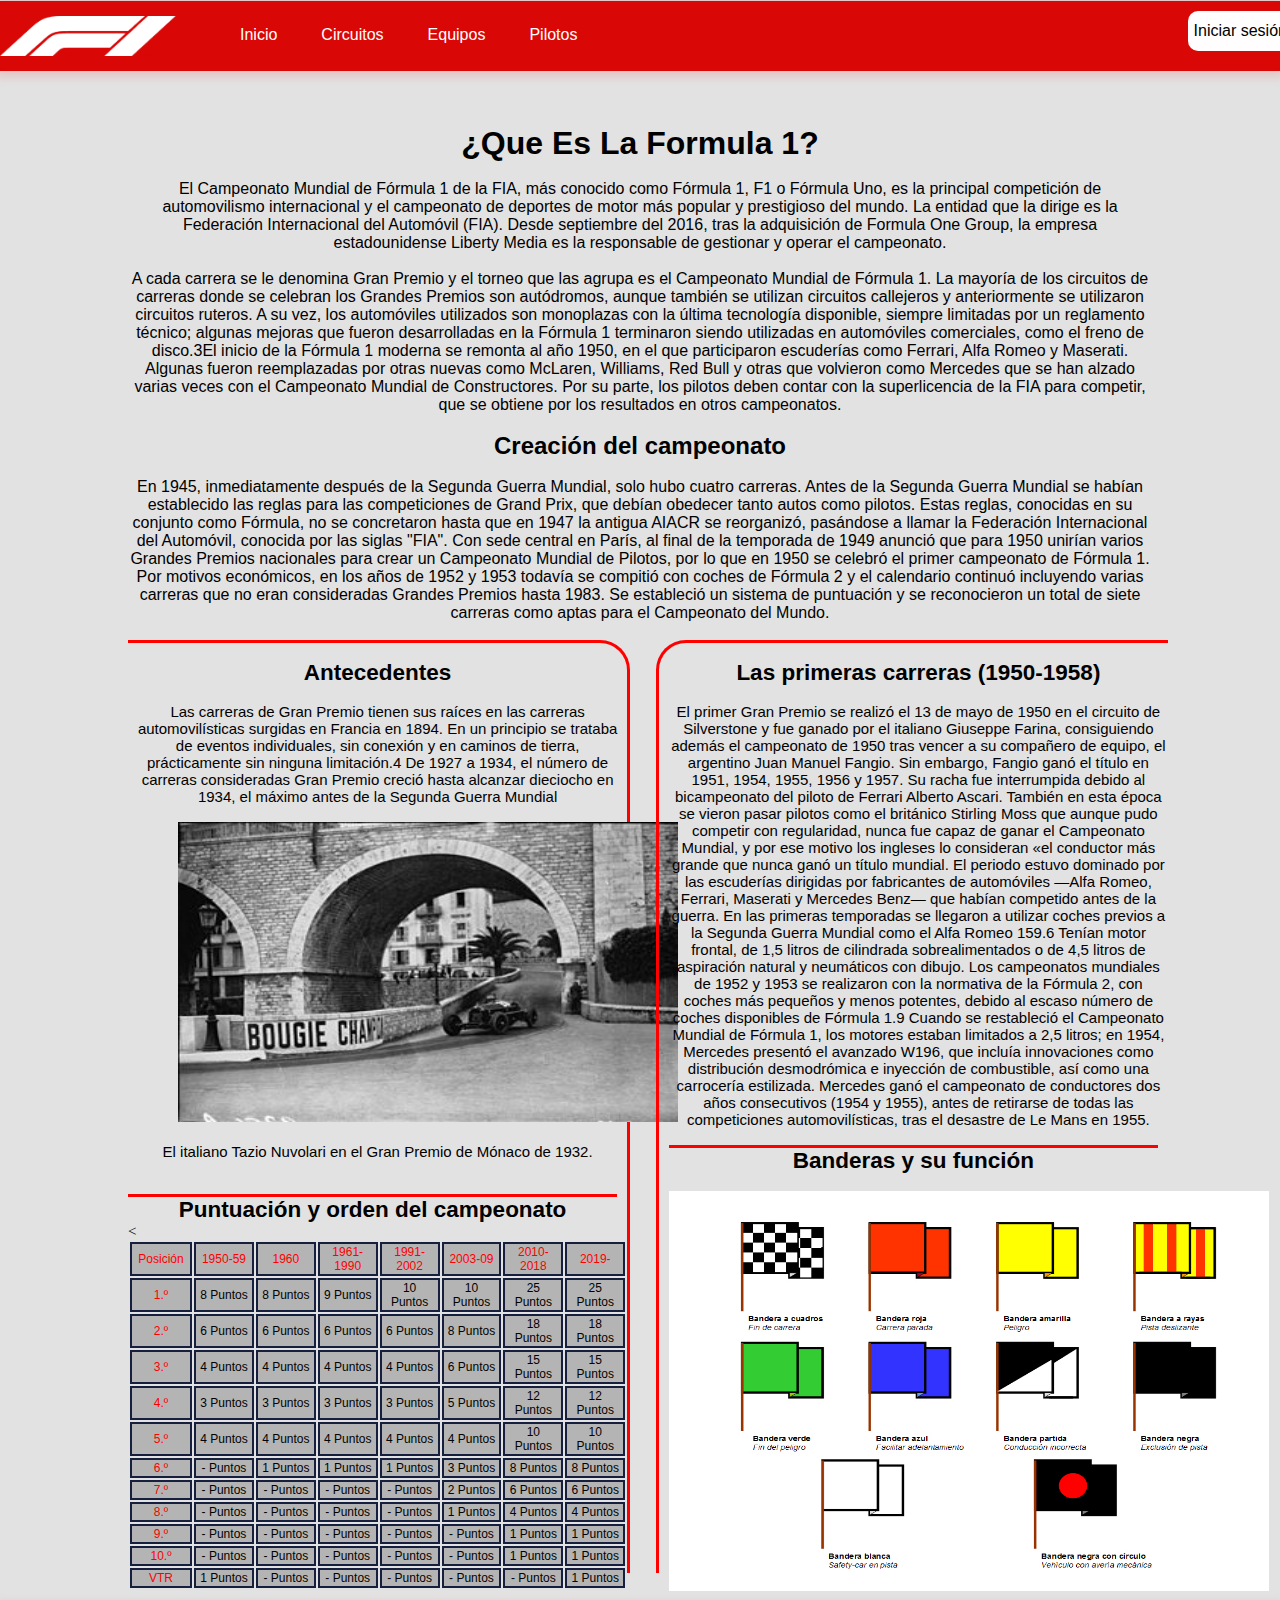
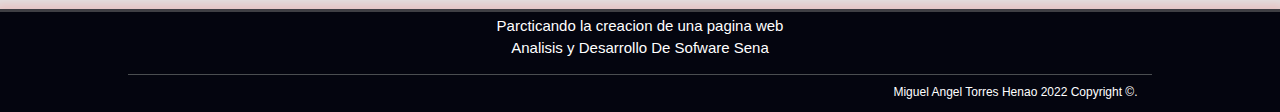
<file: index.html>
<!DOCTYPE html>
<html lang="en">
<head>
    <meta charset="UTF-8">
    <meta http-equiv="X-UA-Compatible" content="IE=edge">
    <meta name="viewport" content="width=device-width, initial-scale=1.0">
    <link rel="shortcut icon" href="https://cdn-icons-png.flaticon.com/512/2418/2418961.png">
    <link rel="stylesheet" href="style.css">
    <title>F1Tohe</title>
</head>
<body>
  <header>
        
    <nav class="menu1">
        <a href="/index.html"><image class="logo" src="/imagenes/F1_22_game_logo.svg.png"></a>
        <ul class="menul">
            <li><a href="/index.html">Inicio</a></li>
            <li><a href="#">Circuitos</a></li>
            <li><a href="#">Equipos</a>
              <ul class="submenu">
                <li><a class="equipor" href="#">Red Bul</a></li>
                <li><a class="equipof" href="#">Ferrari</a></li>
                <li><a class="equipom" href="#">Mercedes</a></li>
                <li><a class="equipomc" href="#">McLaren</a></li>
                <li><a class="equipoal" href="#">Alpine</a></li>
                <li><a class="equipoath" href="#">AlphaTauri</a></li>
                <li><a class="equipoar" href="#">Alpha Romeo</a></li>
                <li><a class="equipoat" href="#">Aston Martin</a></li>
                <li><a class="equipow" href="#">Williams</a></li>
                <li><a class="equipoh" href="#">Haas</a></li>
                </ul></li>
            <li><a href="/pilotos.html">Pilotos</a></li>
        </ul>
        <a class="aregistroo" href="/login.html"><button class="inicios" type="" title="Ingresar" name="Ingresar">Iniciar sesión</button></a>
        <a class="aregistro" href="/registro.html"><button class="retro" type="" title="Ingresar" name="Ingresar">  Registrarse</button></a>
    </nav>
</header>
    <br>
    <div class="fondotr">
    
    </div>
    <br>
    <br>
<!-- texto -->
    <div class="texto">
    <h1>¿Que Es La Formula 1?</h1>
   <br>
   <p>El Campeonato Mundial de Fórmula 1 de la FIA, más conocido como Fórmula 1, F1 o Fórmula Uno, es la principal competición de automovilismo internacional y el campeonato de deportes de motor más popular y prestigioso del mundo. La entidad que la dirige es la Federación Internacional del Automóvil (FIA). Desde septiembre del 2016, tras la adquisición de Formula One Group, la empresa estadounidense Liberty Media es la responsable de gestionar y operar el campeonato.</p>
   <br>
   <p>A cada carrera se le denomina Gran Premio y el torneo que las agrupa es el Campeonato Mundial de Fórmula 1. La mayoría de los circuitos de carreras donde se celebran los Grandes Premios son autódromos, aunque también se utilizan circuitos callejeros y anteriormente se utilizaron circuitos ruteros. A su vez, los automóviles utilizados son monoplazas con la última tecnología disponible, siempre limitadas por un reglamento técnico; algunas mejoras que fueron desarrolladas en la Fórmula 1 terminaron siendo utilizadas en automóviles comerciales, como el freno de disco.3​

    El inicio de la Fórmula 1 moderna se remonta al año 1950, en el que participaron escuderías como Ferrari, Alfa Romeo y Maserati. Algunas fueron reemplazadas por otras nuevas como McLaren, Williams, Red Bull y otras que volvieron como Mercedes que se han alzado varias veces con el Campeonato Mundial de Constructores. Por su parte, los pilotos deben contar con la superlicencia de la FIA para competir, que se obtiene por los resultados en otros campeonatos.</p>

<br>
<!-- titulo2 -->
<h2>
    Creación del campeonato
</h2>
<br>
<p>En 1945, inmediatamente después de la Segunda Guerra Mundial, solo hubo cuatro carreras. Antes de la Segunda Guerra Mundial se habían establecido las reglas para las competiciones de Grand Prix, que debían obedecer tanto autos como pilotos. Estas reglas, conocidas en su conjunto como Fórmula, no se concretaron hasta que en 1947 la antigua AIACR se reorganizó, pasándose a llamar la Federación Internacional del Automóvil, conocida por las siglas "FIA". Con sede central en París, al final de la temporada de 1949 anunció que para 1950 unirían varios Grandes Premios nacionales para crear un Campeonato Mundial de Pilotos, por lo que en 1950 se celebró el primer campeonato de Fórmula 1. Por motivos económicos, en los años de 1952 y 1953 todavía se compitió con coches de Fórmula 2 y el calendario continuó incluyendo varias carreras que no eran consideradas Grandes Premios hasta 1983. Se estableció un sistema de puntuación y se reconocieron un total de siete carreras como aptas para el Campeonato del Mundo.</p>
<br>
</div>

<div class="informacion">
    <div class="derecha">
      <br>
<h2>Antecedentes</h2>
<br>
<p class="derr">Las carreras de Gran Premio tienen sus raíces en las carreras automovilísticas surgidas en Francia en 1894. En un principio se trataba de eventos individuales, sin conexión y en caminos de tierra, prácticamente sin ninguna limitación.4​ De 1927 a 1934, el número de carreras consideradas Gran Premio creció hasta alcanzar dieciocho en 1934, el máximo antes de la Segunda Guerra Mundial</p>
<br>
<img class="imgv" src="/imagenes/vieja1.jpg" alt="">
<br>
<br>
<p class="derr">El italiano Tazio Nuvolari en el Gran Premio de Mónaco de 1932.</p>
<br>
<br>
<h2 class="bb">Puntuación y orden del campeonato</h2>
<table class="default">

    <tr>
      <td class="año" >Posición</td>
      <td class="año">1950-59</td>
      <td class="año">1960</td>
      <td class="año">1961-1990</td>
      <td class="año">1991-2002</td>
      <td class="año">2003-09</td>
      <td class="año">2010-2018</td>
      <td class="año">2019-</td>
    </tr>
  
    <tr>
        <td class="año">1.º</td>
        <td>8 Puntos</td>
        <td>8 Puntos</td>
        <td>9 Puntos</td>
        <td>10 Puntos</td>
        <td>10 Puntos</td>
        <td>25 Puntos</td>
        <td>25 Puntos</td>
      </tr>

      <tr>
  
        <td class="año">2.º</td>
        <td>6 Puntos</td>
        <td>6 Puntos</td>
        <td>6 Puntos</td>
        <td>6 Puntos</td>
        <td>8 Puntos</td>
        <td>18 Puntos</td>
        <td>18 Puntos</td>
      <tr>
  
        <td class="año">3.º</td>
        <td>4 Puntos</td>
        <td>4 Puntos</td>
        <td>4 Puntos</td>
        <td>4 Puntos</td>
        <td>6 Puntos</td>
        <td>15 Puntos</td>
        <td>15 Puntos</td>
      </tr>

      <tr>
  
        <td class="año">4.º</td>
        <td>3 Puntos</td>
        <td>3 Puntos</td>
        <td>3 Puntos</td>
        <td>3 Puntos</td>
        <td>5 Puntos</td>
        <td>12 Puntos</td>
        <td>12 Puntos</td>
      </tr>

      <tr>
  
        <td class="año">5.º</td>
        <td>4 Puntos</td>
        <td>4 Puntos</td>
        <td>4 Puntos</td>
        <td>4 Puntos</td>
        <td>4 Puntos</td>
        <td>10 Puntos</td>
        <td>10 Puntos</td>
      </tr>

      <tr>
  
        <td class="año">6.º</td>
        <td>- Puntos</td>
        <td>1 Puntos</td>
        <td>1 Puntos</td>
        <td>1 Puntos</td>
        <td>3 Puntos</td>
        <td>8 Puntos</td>
        <td>8 Puntos</td>
      </tr>

      <tr>
  
        <td class="año">7.º</td>
        <td>- Puntos</td>
        <td>- Puntos</td>
        <td>- Puntos</td>
        <td>- Puntos</td>
        <td>2 Puntos</td>
        <td>6 Puntos</td>
        <td>6 Puntos</td>

      <tr>
  
        <td class="año">8.º</td>
        <td>- Puntos</td>
        <td>- Puntos</td>
        <td>- Puntos</td>
        <td>- Puntos</td>
        <td>1 Puntos</td>
        <td>4 Puntos</td>
        <td>4 Puntos</td>
      </tr>

      <tr>
  
        <td class="año">9.º</td>
        <td>- Puntos</td>
        <td>- Puntos</td>
        <td>- Puntos</td>
        <td>- Puntos</td>
        <td>- Puntos</td>
        <td>1 Puntos</td>
        <td>1 Puntos</td>
      </tr>

      <tr>
  
        <td class="año">10.º</td>
        <<td>- Puntos</td>
        <td>- Puntos</td>
        <td>- Puntos</td>
        <td>- Puntos</td>
        <td>- Puntos</td>
        <td>1 Puntos</td>
        <td>1 Puntos</td>
      </tr>

      <tr>
  
        <td class="año">VTR</td>
        <td>1 Puntos</td>
        <td>- Puntos</td>
        <td>- Puntos</td>
        <td>- Puntos</td>
        <td>- Puntos</td>
        <td>- Puntos</td>
        <td>1 Puntos</td>
      </tr>
  
  </table>
    </div>
   
    <div class="izquierda">
      <br>
<h2>Las primeras carreras (1950-1958)</h2>
<br>
<p>El primer Gran Premio se realizó el 13 de mayo de 1950 en el circuito de Silverstone y fue ganado por el italiano Giuseppe Farina, consiguiendo además el campeonato de 1950 tras vencer a su compañero de equipo, el argentino Juan Manuel Fangio. Sin embargo, Fangio ganó el título en 1951, 1954, 1955, 1956 y 1957. Su racha fue interrumpida debido al bicampeonato del piloto de Ferrari Alberto Ascari. También en esta época se vieron pasar pilotos como el británico Stirling Moss que aunque pudo competir con regularidad, nunca fue capaz de ganar el Campeonato Mundial, y por ese motivo los ingleses lo consideran «el conductor más grande que nunca ganó un título mundial.

    El periodo estuvo dominado por las escuderías dirigidas por fabricantes de automóviles —Alfa Romeo, Ferrari, Maserati y Mercedes Benz— que habían competido antes de la guerra. En las primeras temporadas se llegaron a utilizar coches previos a la Segunda Guerra Mundial como el Alfa Romeo 159.6​ Tenían motor frontal, de 1,5 litros de cilindrada sobrealimentados o de 4,5 litros de aspiración natural y neumáticos con dibujo. Los campeonatos mundiales de 1952 y 1953 se realizaron con la normativa de la Fórmula 2, con coches más pequeños y menos potentes, debido al escaso número de coches disponibles de Fórmula 1.9​ Cuando se restableció el Campeonato Mundial de Fórmula 1, los motores estaban limitados a 2,5 litros; en 1954, Mercedes presentó el avanzado W196, que incluía innovaciones como distribución desmodrómica e inyección de combustible, así como una carrocería estilizada. Mercedes ganó el campeonato de conductores dos años consecutivos (1954 y 1955), antes de retirarse de todas las competiciones automovilísticas, tras el desastre de Le Mans en 1955.</p>
    <br>
    <h2 class="bb">Banderas y su función</h2>
    <br>
    <image class="banderas" src="/imagenes/banderasf1.jpg"></image>
    </div>
</div>


<br>
<br>
<footer>
    <div class="pie-pagina">
        <div class="displa">
   <p class="pie">Parcticando la creacion de una pagina web</p> 
   <p class="pie">Analisis y Desarrollo De Sofware Sena</p> 
   <br>
   <div class="pie-e">
   <p class="pie-c">Miguel Angel Torres Henao 2022 Copyright ©.</p> </div>
</div>
</div>
</footer>
</body>
</file>
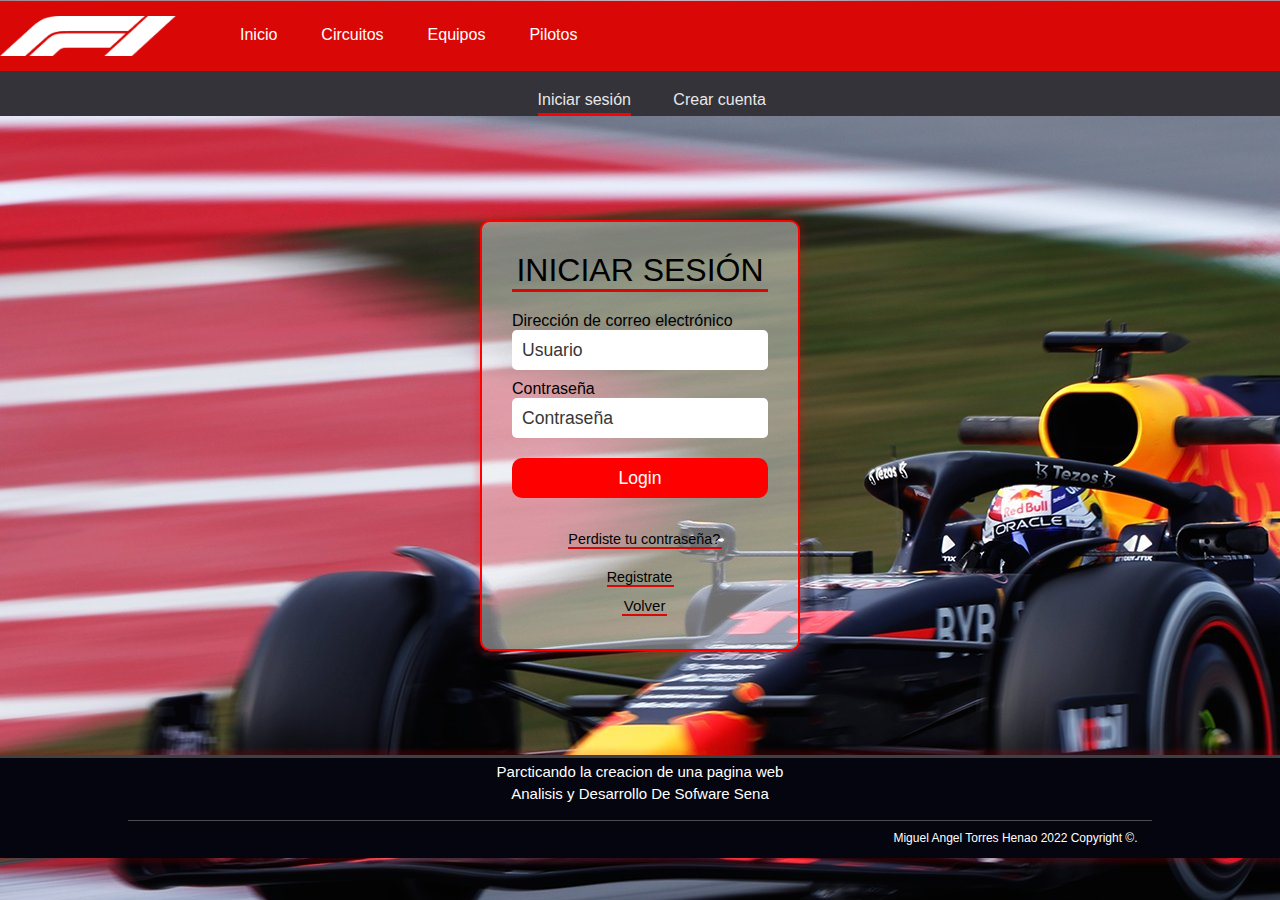
<file: login.html>
<!DOCTYPE html>
<html lang="en">
<head>
    <meta charset="UTF-8">
    <meta http-equiv="X-UA-Compatible" content="IE=edge">
    <meta name="viewport" content="width=device-width, initial-scale=1.0">
    <title>Document</title>
    <link rel="stylesheet" href="login.css">
</head>
<body>
    <header>
        
        <nav class="menu1">
            <a href="/index.html"><image class="logo" src="/imagenes/F1_22_game_logo.svg.png"></a>
            <ul class="menul">
                <li><a href="/index.html">Inicio</a></li>
                <li><a href="#">Circuitos</a></li>
                <li><a href="#">Equipos</a>
                    <ul class="submenu">
                        <li><a class="equipor" href="#">Red Bul</a></li>
                        <li><a class="equipof" href="#">Ferrari</a></li>
                        <li><a class="equipom" href="#">Mercedes</a></li>
                        <li><a class="equipomc" href="#">McLaren</a></li>
                        <li><a class="equipoal" href="#">Alpine</a></li>
                        <li><a class="equipoath" href="#">AlphaTauri</a></li>
                        <li><a class="equipoar" href="#">Alpha Romeo</a></li>
                        <li><a class="equipoat" href="#">Aston Martin</a></li>
                        <li><a class="equipow" href="#">Williams</a></li>
                        <li><a class="equipoh" href="#">Haas</a></li>
                        </ul></li>
                <li><a href="/pilotos.html">Pilotos</a></li>
            </ul>
        </nav>
    </header>
    <div class="ic">
<a class="ic-c" href="#">Iniciar sesión</a>
<a class="ic-d" href="/registro.html">Crear cuenta</a>
</div>
    <div id="contenedor">
        <div id="central">
            <div id="login">
                <div class="titulo">
                    INICIAR SESIÓN
                </div>
                <form id="loginform">
                    <p class="correo" >Dirección de correo electrónico</p>
                    <input type="text" name="usuario" placeholder="Usuario" required>
                    <p class="correo">Contraseña</p>
                    <input type="password" placeholder="Contraseña" name="password" required>
                    
                    <button type="" title="Ingresar" name="Ingresar">Login</button>
                </form>
                <br>
                <div class="pie-form">
                    <a class="perdiste" href="#">Perdiste tu contraseña?</a>
                    <br>
                    <a class="registrate  " href="/registro.html"> Registrate</a>
                    <div class="inferior">
                       
                        <a href="/index.html"> Volver</a>
                    </div>
                </div>
            </div>
           
        </div>
    </div>
    
    <footer>
        <div class="pie-pagina">
            <div class="displa">
       <p class="pie">Parcticando la creacion de una pagina web</p> 
       <p class="pie">Analisis y Desarrollo De Sofware Sena</p> 
       <br>
       <div class="pie-e">
       <p class="pie-c">Miguel Angel Torres Henao 2022 Copyright ©.</p> </div>
    </div>
    </div>
    </footer>
</body>
</html>
</file>
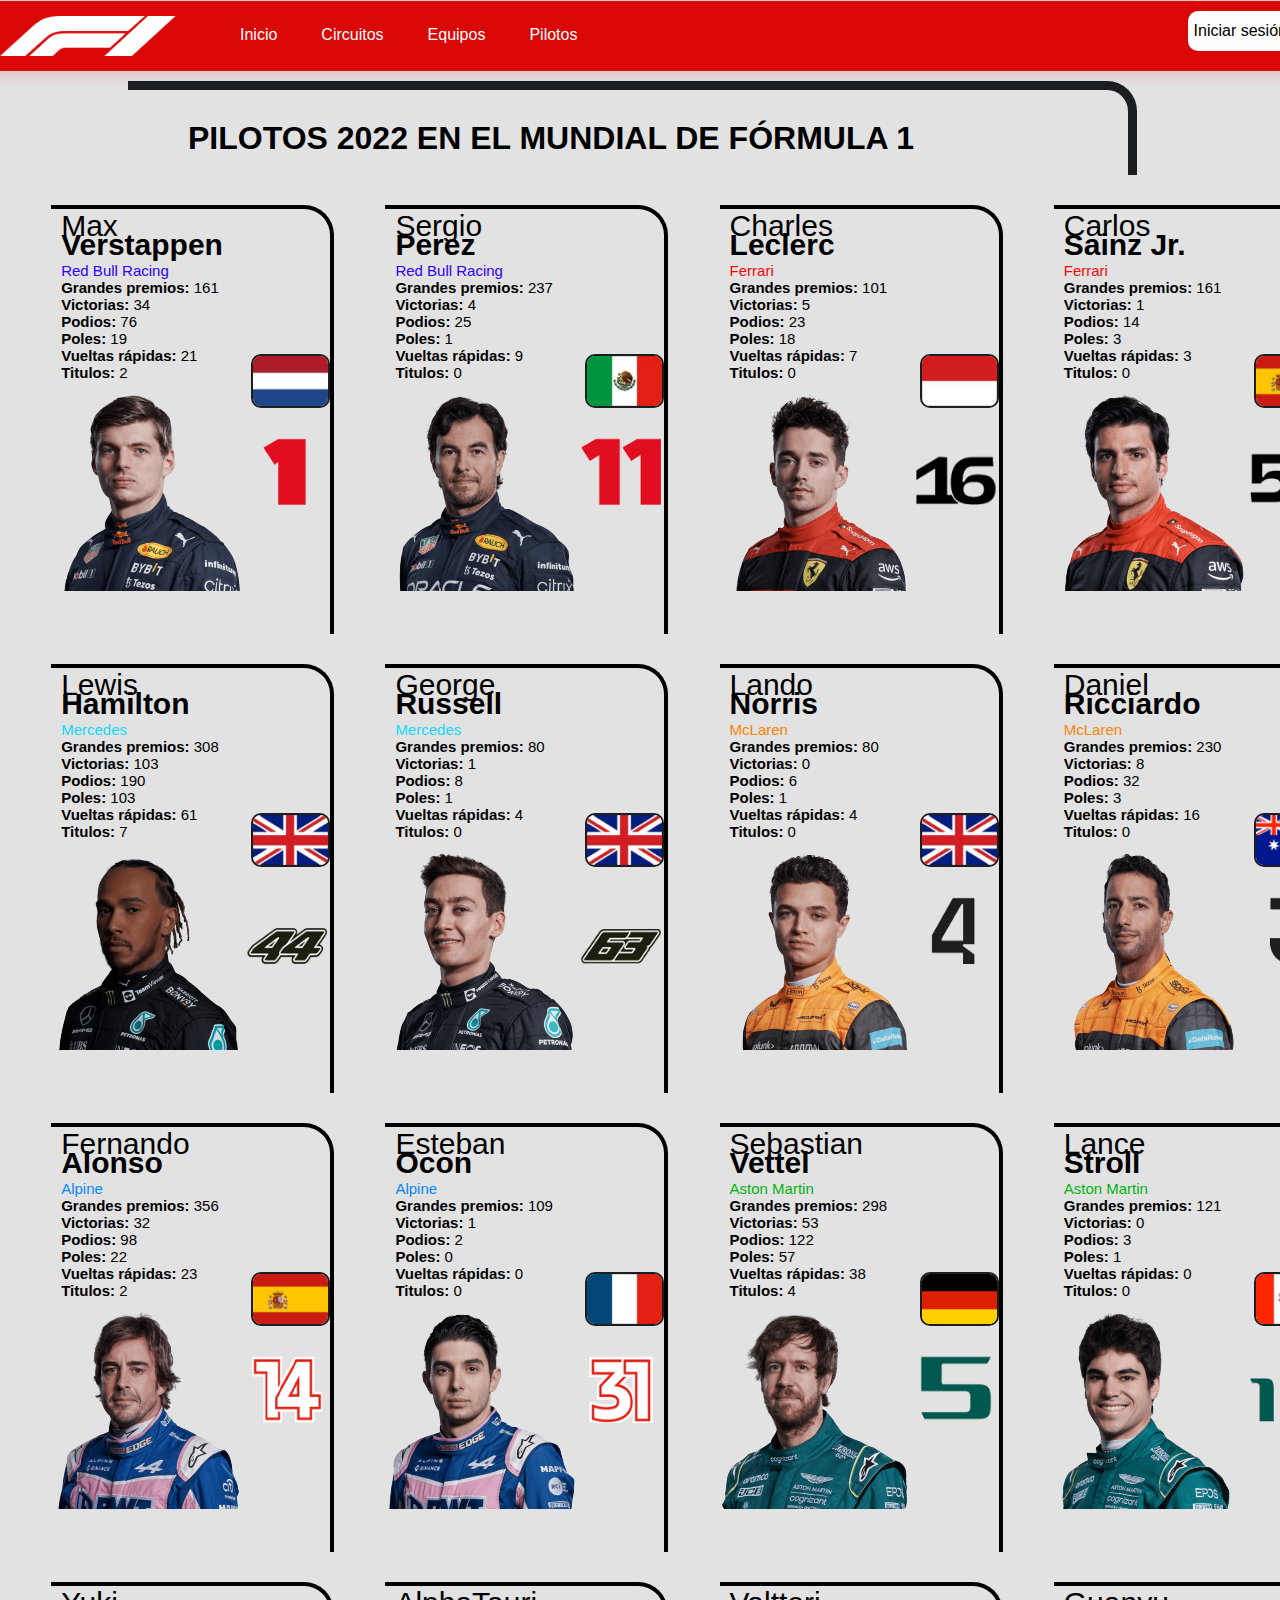
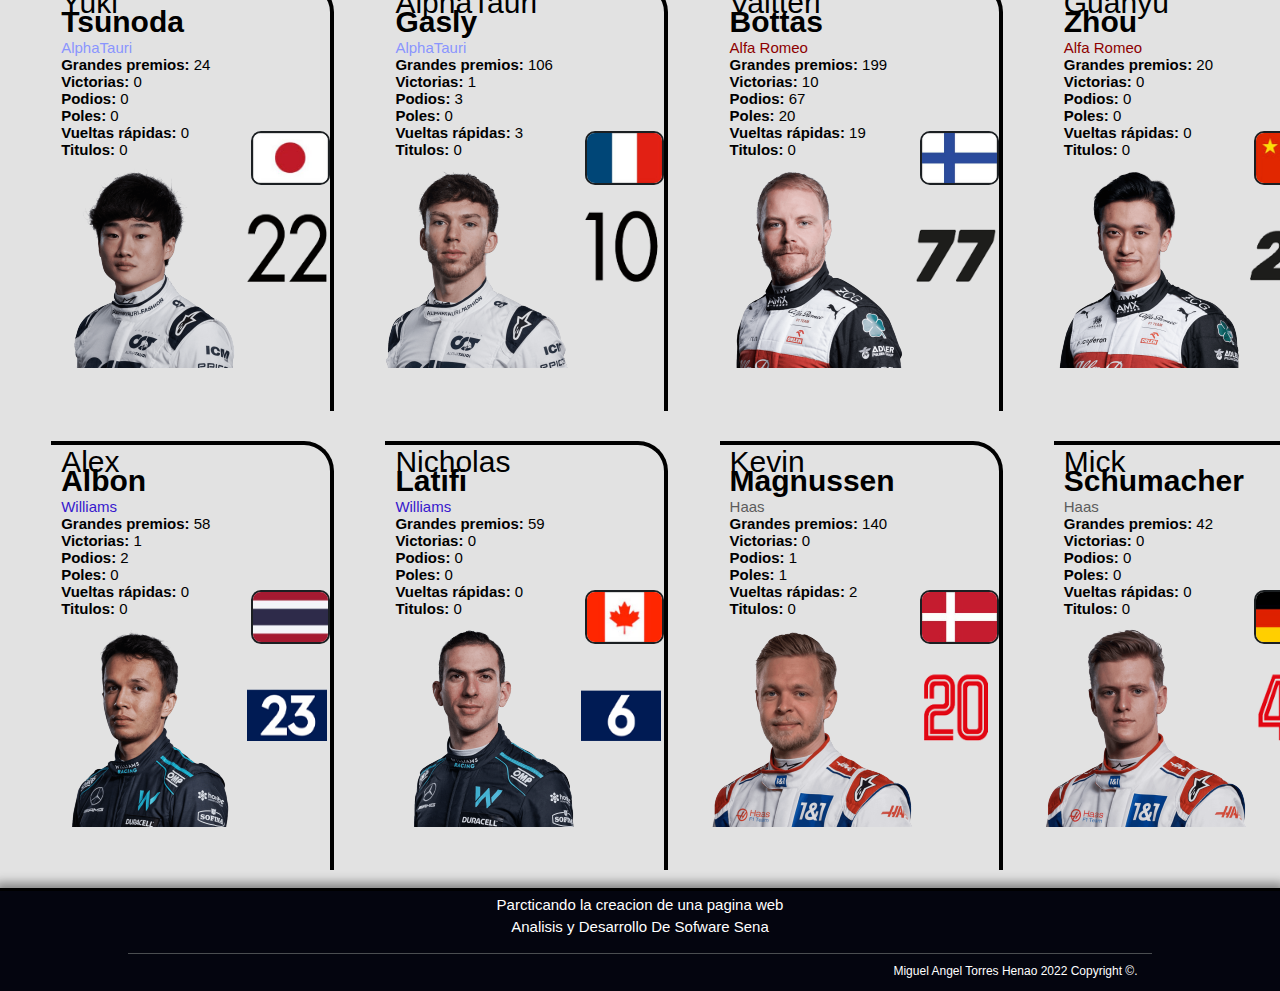
<file: pilotos.html>
<!DOCTYPE html>
<html lang="en">
<head>
    <meta charset="UTF-8">
    <meta http-equiv="X-UA-Compatible" content="IE=edge">
    <meta name="viewport" content="width=device-width, initial-scale=1.0">
    <link rel="shortcut icon" href="https://cdn-icons-png.flaticon.com/512/2418/2418961.png">
    <link rel="stylesheet" href="pilotos.css">
    <title>F1Tohe</title>
</head>
<body>
    <header>
        
        <nav class="menu1">
            <a href="/index.html"><image class="logo" src="/imagenes/F1_22_game_logo.svg.png"></a>
            <ul class="menul">
                <li><a href="/index.html">Inicio</a></li>
                <li><a href="#">Circuitos</a></li>
                <li><a href="#">Equipos</a>
                <ul class="submenu">
                    <li><a class="equipor" href="#">Red Bul</a></li>
                    <li><a class="equipof" href="#">Ferrari</a></li>
                    <li><a class="equipom" href="#">Mercedes</a></li>
                    <li><a class="equipomc" href="#">McLaren</a></li>
                    <li><a class="equipoal" href="#">Alpine</a></li>
                    <li><a class="equipoath" href="#">AlphaTauri</a></li>
                    <li><a class="equipoar" href="#">Alpha Romeo</a></li>
                    <li><a class="equipoat" href="#">Aston Martin</a></li>
                    <li><a class="equipow" href="#">Williams</a></li>
                    <li><a class="equipoh" href="#">Haas</a></li>
                    </ul></li>
                <li><a href="/pilotos.html">Pilotos</a></li>
            </ul>
            <a class="aregistroo" href="/login.html"><button class="inicios" type="" title="Ingresar" name="Ingresar">Iniciar sesión</button></a>
            <a class="aregistro" href="/registro.html"><button class="retro" type="" title="Ingresar" name="Ingresar">  Registrarse</button></a>
        </nav>
    </header>
<div class="titulo"><h1>PILOTOS 2022 EN EL MUNDIAL DE FÓRMULA 1</h1></div>
<div class="rf">
<!-- max -->
<div class="marco-r">
    <p class="nombre">Max</p> 
    <strong><p class="apellido">Verstappen</p></strong>
    <p class="eq-r">Red Bull Racing </p>
    <div class="info-bandera"> 
    <p class="info"><strong>Grandes premios:</strong> 161</p>
    <p class="info"><strong>Victorias:</strong> 34 </p>
    <p class="info"><strong>Podios:</strong> 76 </p>
    <p class="info"><strong>Poles:</strong> 19 </p>
    <p class="info"><strong>Vueltas rápidas:</strong> 21 </p>
    <p class="info"><strong>Titulos:</strong> 2 </p>
    <img class="bandera" src="/imagenes/banderas/holanda.jpg" alt=""></div> 
    <div class="nombre-nu">
    <img class="foto" src="/imagenes/fotos/max.png" alt="">
    <img class="numero" src="/imagenes/numero/1.png" alt=""></div>
</div>  

<!-- checo -->
<div class="marco-r">
    <p class="nombre">Sergio</p> 
    <strong><p class="apellido">Perez</p></strong>
    <p class="eq-r">Red Bull Racing </p>
    <div class="info-bandera"> 
    <p class="info"><strong>Grandes premios:</strong> 237</p>
    <p class="info"><strong>Victorias:</strong> 4 </p>
    <p class="info"><strong>Podios:</strong> 25 </p>
    <p class="info"><strong>Poles:</strong> 1 </p>
    <p class="info"><strong>Vueltas rápidas:</strong> 9 </p>
    <p class="info"><strong>Titulos:</strong> 0 </p>
    <img class="bandera" src="/imagenes/banderas/mexico.jpg" alt=""></div> 
    <div class="nombre-nu">
    <img class="foto" src="/imagenes/fotos/checo.png" alt="">
    <img class="numero" src="/imagenes/numero/11.png" alt=""></div>
</div>  

<!-- leclerc -->
<div class="marco-f">
    <p class="nombre">Charles</p> 
    <strong><p class="apellido">Leclerc</p></strong>
    <p class="eq-f">Ferrari </p>
    <div class="info-bandera"> 
    <p class="info"><strong>Grandes premios:</strong> 101</p>
    <p class="info"><strong>Victorias:</strong> 5 </p>
    <p class="info"><strong>Podios:</strong> 23 </p>
    <p class="info"><strong>Poles:</strong> 18 </p>
    <p class="info"><strong>Vueltas rápidas:</strong> 7 </p>
    <p class="info"><strong>Titulos:</strong> 0 </p>
    <img class="bandera" src="/imagenes/banderas/monaco.jpg" alt=""></div> 
    <div class="nombre-nu">
    <img class="foto" src="/imagenes/fotos/leclerc.png" alt="">
    <img class="numero" src="/imagenes/numero/16.png" alt=""></div>
</div>  

<!-- sainz -->
<div class="marco-f">
    <p class="nombre">Carlos</p> 
    <strong><p class="apellido">Sainz Jr.</p></strong>
    <p class="eq-f">Ferrari </p>
    <div class="info-bandera"> 
    <p class="info"><strong>Grandes premios:</strong> 161</p>
    <p class="info"><strong>Victorias:</strong> 1 </p>
    <p class="info"><strong>Podios:</strong> 14 </p>
    <p class="info"><strong>Poles:</strong> 3 </p>
    <p class="info"><strong>Vueltas rápidas:</strong> 3 </p>
    <p class="info"><strong>Titulos:</strong> 0 </p>
    <img class="bandera" src="/imagenes/banderas/españa.jpg" alt=""></div> 
    <div class="nombre-nu">
    <img class="foto" src="/imagenes/fotos/sainz.png" alt="">
    <img class="numero" src="/imagenes/numero/55.png" alt=""></div>
</div>  
    <!-- div todo rf-->
</div>

<!-- FILA PILOSTOS 2 -->

<div class="rf">
    <!-- hamilton -->
    <div class="marco-m">
        <p class="nombre">Lewis</p> 
        <strong><p class="apellido">Hamilton</p></strong>
        <p class="eq-m">Mercedes </p>
        <div class="info-bandera"> 
        <p class="info"><strong>Grandes premios:</strong> 308</p>
        <p class="info"><strong>Victorias:</strong> 103 </p>
        <p class="info"><strong>Podios:</strong> 190 </p>
        <p class="info"><strong>Poles:</strong> 103 </p>
        <p class="info"><strong>Vueltas rápidas:</strong> 61 </p>
        <p class="info"><strong>Titulos:</strong> 7 </p>
        <img class="bandera" src="/imagenes/banderas/ingla.jpg" alt=""></div> 
        <div class="nombre-nu">
        <img class="foto" src="/imagenes/fotos/hamilton.png" alt="">
        <img class="numero" src="/imagenes/numero/44.png" alt=""></div>
    </div>  
    
    <!-- russel -->
    <div class="marco-m">
        <p class="nombre">George</p> 
        <strong><p class="apellido">Russell</p></strong>
        <p class="eq-m">Mercedes </p>
        <div class="info-bandera"> 
        <p class="info"><strong>Grandes premios:</strong> 80</p>
        <p class="info"><strong>Victorias:</strong> 1 </p>
        <p class="info"><strong>Podios:</strong> 8 </p>
        <p class="info"><strong>Poles:</strong> 1 </p>
        <p class="info"><strong>Vueltas rápidas:</strong> 4 </p>
        <p class="info"><strong>Titulos:</strong> 0 </p>
        <img class="bandera" src="/imagenes/banderas/ingla.jpg" alt=""></div> 
        <div class="nombre-nu">
        <img class="foto" src="/imagenes/fotos/russel.png" alt="">
        <img class="numero" src="/imagenes/numero/63.png" alt=""></div>
    </div>  
    
    <!-- norris -->
    <div class="marco-mc">
        <p class="nombre">Lando</p> 
        <strong><p class="apellido">Norris</p></strong>
        <p class="eq-mc">McLaren </p>
        <div class="info-bandera"> 
        <p class="info"><strong>Grandes premios:</strong> 80</p>
        <p class="info"><strong>Victorias:</strong> 0 </p>
        <p class="info"><strong>Podios:</strong> 6 </p>
        <p class="info"><strong>Poles:</strong> 1 </p>
        <p class="info"><strong>Vueltas rápidas:</strong> 4 </p>
        <p class="info"><strong>Titulos:</strong> 0 </p>
        <img class="bandera" src="/imagenes/banderas/ingla.jpg" alt=""></div> 
        <div class="nombre-nu">
        <img class="foto" src="/imagenes/fotos/norris.png" alt="">
        <img class="numero" src="/imagenes/numero/4.png" alt=""></div>
    </div>  
    
    <!-- ricciardo -->
    <div class="marco-mc">
        <p class="nombre">Daniel</p> 
        <strong><p class="apellido">Ricciardo</p></strong>
        <p class="eq-mc">McLaren </p>
        <div class="info-bandera"> 
        <p class="info"><strong>Grandes premios:</strong> 230</p>
        <p class="info"><strong>Victorias:</strong> 8 </p>
        <p class="info"><strong>Podios:</strong> 32 </p>
        <p class="info"><strong>Poles:</strong> 3 </p>
        <p class="info"><strong>Vueltas rápidas:</strong> 16 </p>
        <p class="info"><strong>Titulos:</strong> 0 </p>
        <img class="bandera" src="/imagenes/banderas/australia.jpg" alt=""></div> 
        <div class="nombre-nu">
        <img class="foto" src="/imagenes/fotos/ricciardo.png" alt="">
        <img class="numero" src="/imagenes/numero/3.png" alt=""></div>
    </div>  
        <!-- div todo rf-->
    </div>
    
    

    <!-- FILA PILOTOS 3 -->

    <div class="rf">
        <!-- alonso -->
        <div class="marco-ap">
            <p class="nombre">Fernando</p> 
            <strong><p class="apellido">Alonso</p></strong>
            <p class="eq-ap">Alpine </p>
            <div class="info-bandera"> 
            <p class="info"><strong>Grandes premios:</strong> 356</p>
            <p class="info"><strong>Victorias:</strong> 32 </p>
            <p class="info"><strong>Podios:</strong> 98 </p>
            <p class="info"><strong>Poles:</strong> 22 </p>
            <p class="info"><strong>Vueltas rápidas:</strong> 23 </p>
            <p class="info"><strong>Titulos:</strong> 2 </p>
            <img class="bandera" src="/imagenes/banderas/españa.jpg" alt=""></div> 
            <div class="nombre-nu">
            <img class="foto" src="/imagenes/fotos/alonso.png" alt="">
            <img class="numero" src="/imagenes/numero/14.png" alt=""></div>
        </div>  
        
        <!-- ocon -->
        <div class="marco-ap">
            <p class="nombre">Esteban</p> 
            <strong><p class="apellido">Ocon</p></strong>
            <p class="eq-ap">Alpine </p>
            <div class="info-bandera"> 
            <p class="info"><strong>Grandes premios:</strong> 109</p>
            <p class="info"><strong>Victorias:</strong> 1 </p>
            <p class="info"><strong>Podios:</strong> 2 </p>
            <p class="info"><strong>Poles:</strong> 0 </p>
            <p class="info"><strong>Vueltas rápidas:</strong> 0 </p>
            <p class="info"><strong>Titulos:</strong> 0 </p>
            <img class="bandera" src="/imagenes/banderas/francia.jpg" alt=""></div> 
            <div class="nombre-nu">
            <img class="foto" src="/imagenes/fotos/ocon.png" alt="">
            <img class="numero" src="/imagenes/numero/31.png" alt=""></div>
        </div>  
        
        <!-- vettel -->
        <div class="marco-am">
            <p class="nombre">Sebastian</p> 
            <strong><p class="apellido">Vettel</p></strong>
            <p class="eq-am"> Aston Martin </p>
            <div class="info-bandera"> 
            <p class="info"><strong>Grandes premios:</strong> 298</p>
            <p class="info"><strong>Victorias:</strong> 53 </p>
            <p class="info"><strong>Podios:</strong> 122 </p>
            <p class="info"><strong>Poles:</strong> 57 </p>
            <p class="info"><strong>Vueltas rápidas:</strong> 38 </p>
            <p class="info"><strong>Titulos:</strong> 4 </p>
            <img class="bandera" src="/imagenes/banderas/alemania.jpg" alt=""></div> 
            <div class="nombre-nu">
            <img class="foto" src="/imagenes/fotos/vettel.png" alt="">
            <img class="numero" src="/imagenes/numero/5.png" alt=""></div>
        </div>  
        
        <!-- stroll -->
        <div class="marco-am">
            <p class="nombre">Lance</p> 
            <strong><p class="apellido">Stroll</p></strong>
            <p class="eq-am">Aston Martin </p>
            <div class="info-bandera"> 
            <p class="info"><strong>Grandes premios:</strong> 121</p>
            <p class="info"><strong>Victorias:</strong> 0 </p>
            <p class="info"><strong>Podios:</strong> 3 </p>
            <p class="info"><strong>Poles:</strong> 1 </p>
            <p class="info"><strong>Vueltas rápidas:</strong> 0 </p>
            <p class="info"><strong>Titulos:</strong> 0 </p>
            <img class="bandera" src="/imagenes/banderas/canada.jpg" alt=""></div> 
            <div class="nombre-nu">
            <img class="foto" src="/imagenes/fotos/stroll.png" alt="">
            <img class="numero" src="/imagenes/numero/18.png" alt=""></div>
        </div>  
            <!-- div todo rf-->
        </div>
        
        <!-- FILA PILOTOS 4 -->

        <div class="rf">
            <!-- yuki -->
            <div class="marco-aph">
                <p class="nombre">Yuki</p> 
                <strong><p class="apellido">Tsunoda</p></strong>
                <p class="eq-aph">	AlphaTauri </p>
                <div class="info-bandera"> 
                <p class="info"><strong>Grandes premios:</strong> 24</p>
                <p class="info"><strong>Victorias:</strong> 0 </p>
                <p class="info"><strong>Podios:</strong> 0 </p>
                <p class="info"><strong>Poles:</strong> 0</p>
                <p class="info"><strong>Vueltas rápidas:</strong> 0 </p>
                <p class="info"><strong>Titulos:</strong> 0 </p>
                <img class="bandera" src="/imagenes/banderas/japon.jpg" alt=""></div> 
                <div class="nombre-nu">
                <img class="foto" src="/imagenes/fotos/yuki.png" alt="">
                <img class="numero" src="/imagenes/numero/22.png" alt=""></div>
            </div>  
            
            <!-- gasly -->
            <div class="marco-aph">
                <p class="nombre">AlphaTauri</p> 
                <strong><p class="apellido">Gasly</p></strong>
                <p class="eq-aph">AlphaTauri </p>
                <div class="info-bandera"> 
                <p class="info"><strong>Grandes premios:</strong> 106</p>
                <p class="info"><strong>Victorias:</strong> 1 </p>
                <p class="info"><strong>Podios:</strong> 3 </p>
                <p class="info"><strong>Poles:</strong> 0 </p>
                <p class="info"><strong>Vueltas rápidas:</strong> 3 </p>
                <p class="info"><strong>Titulos:</strong> 0 </p>
                <img class="bandera" src="/imagenes/banderas/francia.jpg" alt=""></div> 
                <div class="nombre-nu">
                <img class="foto" src="/imagenes/fotos/gasly.png" alt="">
                <img class="numero" src="/imagenes/numero/10.png" alt=""></div>
            </div>  
            
            <!-- bottas -->
            <div class="marco-ar">
                <p class="nombre">Valtteri</p> 
                <strong><p class="apellido">Bottas</p></strong>
                <p class="eq-ar"> Alfa Romeo </p>
                <div class="info-bandera"> 
                <p class="info"><strong>Grandes premios:</strong> 199</p>
                <p class="info"><strong>Victorias:</strong> 10 </p>
                <p class="info"><strong>Podios:</strong> 67 </p>
                <p class="info"><strong>Poles:</strong> 20 </p>
                <p class="info"><strong>Vueltas rápidas:</strong> 19 </p>
                <p class="info"><strong>Titulos:</strong> 0 </p>
                <img class="bandera" src="/imagenes/banderas/vbotas.jpg" alt=""></div> 
                <div class="nombre-nu">
                <img class="foto" src="/imagenes/fotos/bottas.png" alt="">
                <img class="numero" src="/imagenes/numero/77.png" alt=""></div>
            </div>  
            
            <!-- zhou -->
            <div class="marco-ar">
                <p class="nombre">Guanyu</p> 
                <strong><p class="apellido">Zhou</p></strong>
                <p class="eq-ar"> Alfa Romeo </p>
                <div class="info-bandera"> 
                <p class="info"><strong>Grandes premios:</strong> 20</p>
                <p class="info"><strong>Victorias:</strong> 0 </p>
                <p class="info"><strong>Podios:</strong> 0 </p>
                <p class="info"><strong>Poles:</strong> 0 </p>
                <p class="info"><strong>Vueltas rápidas:</strong> 0 </p>
                <p class="info"><strong>Titulos:</strong> 0 </p>
                <img class="bandera" src="/imagenes/banderas/china.jpg" alt=""></div> 
                <div class="nombre-nu">
                <img class="foto" src="/imagenes/fotos/zhou.png" alt="">
                <img class="numero" src="/imagenes/numero/24.png" alt=""></div>
            </div>  
                <!-- div todo rf-->
            </div>
            
            <!-- FILA PILOTOS 5 -->

            <div class="rf">
                <!-- albon -->
                <div class="marco-w">
                    <p class="nombre">Alex</p> 
                    <strong><p class="apellido">Albon</p></strong>
                    <p class="eq-w">Williams </p>
                    <div class="info-bandera"> 
                    <p class="info"><strong>Grandes premios:</strong> 58</p>
                    <p class="info"><strong>Victorias:</strong> 1 </p>
                    <p class="info"><strong>Podios:</strong> 2 </p>
                    <p class="info"><strong>Poles:</strong> 0 </p>
                    <p class="info"><strong>Vueltas rápidas:</strong> 0 </p>
                    <p class="info"><strong>Titulos:</strong> 0 </p>
                    <img class="bandera" src="/imagenes/banderas/tailandia.jpg" alt=""></div> 
                    <div class="nombre-nu">
                    <img class="foto" src="/imagenes/fotos/albon.png" alt="">
                    <img class="numero" src="/imagenes/numero/23.png" alt=""></div>
                </div>  
                
                <!-- latifi -->
                <div class="marco-w">
                    <p class="nombre">Nicholas</p> 
                    <strong><p class="apellido">Latifi</p></strong>
                    <p class="eq-w">Williams </p>
                    <div class="info-bandera"> 
                    <p class="info"><strong>Grandes premios:</strong> 59</p>
                    <p class="info"><strong>Victorias:</strong> 0 </p>
                    <p class="info"><strong>Podios:</strong> 0 </p>
                    <p class="info"><strong>Poles:</strong> 0 </p>
                    <p class="info"><strong>Vueltas rápidas:</strong> 0 </p>
                    <p class="info"><strong>Titulos:</strong> 0 </p>
                    <img class="bandera" src="/imagenes/banderas/canada.jpg" alt=""></div> 
                    <div class="nombre-nu">
                    <img class="foto" src="/imagenes/fotos/latifi.png" alt="">
                    <img class="numero" src="/imagenes/numero/6.png" alt=""></div>
                </div>  
                
                <!-- magnu -->
                <div class="marco-h">
                    <p class="nombre">Kevin</p> 
                    <strong><p class="apellido">Magnussen</p></strong>
                    <p class="eq-h">Haas </p>
                    <div class="info-bandera"> 
                    <p class="info"><strong>Grandes premios:</strong> 140</p>
                    <p class="info"><strong>Victorias:</strong> 0 </p>
                    <p class="info"><strong>Podios:</strong> 1 </p>
                    <p class="info"><strong>Poles:</strong> 1 </p>
                    <p class="info"><strong>Vueltas rápidas:</strong> 2 </p>
                    <p class="info"><strong>Titulos:</strong> 0 </p>
                    <img class="bandera" src="/imagenes/banderas/vmagnussen.jpg" alt=""></div> 
                    <div class="nombre-nu">
                    <img class="foto" src="/imagenes/fotos/kevin.png" alt="">
                    <img class="numero" src="/imagenes/numero/20.png" alt=""></div>
                </div>  
                
                <!-- mick -->
                <div class="marco-h">
                    <p class="nombre">Mick</p> 
                    <strong><p class="apellido">Schumacher</p></strong>
                    <p class="eq-h">Haas </p>
                    <div class="info-bandera"> 
                    <p class="info"><strong>Grandes premios:</strong> 42</p>
                    <p class="info"><strong>Victorias:</strong> 0 </p>
                    <p class="info"><strong>Podios:</strong> 0 </p>
                    <p class="info"><strong>Poles:</strong> 0 </p>
                    <p class="info"><strong>Vueltas rápidas:</strong> 0 </p>
                    <p class="info"><strong>Titulos:</strong> 0 </p>
                    <img class="bandera" src="/imagenes/banderas/alemania.jpg" alt=""></div> 
                    <div class="nombre-nu">
                    <img class="foto" src="/imagenes/fotos/mick.png" alt="">
                    <img class="numero" src="/imagenes/numero/47.png" alt=""></div>
                </div>  
                    <!-- div todo rf-->
                </div>
                
                <br>
                <footer>
                    <div class="pie-pagina">
                        <div class="displa">
                   <p class="pie">Parcticando la creacion de una pagina web</p> 
                   <p class="pie">Analisis y Desarrollo De Sofware Sena</p> 
                   <br>
                   <div class="pie-e">
                   <p class="pie-c">Miguel Angel Torres Henao 2022 Copyright ©.</p> </div>
                </div>
                </div>
                </footer>
            
</body>
</html>
</file>
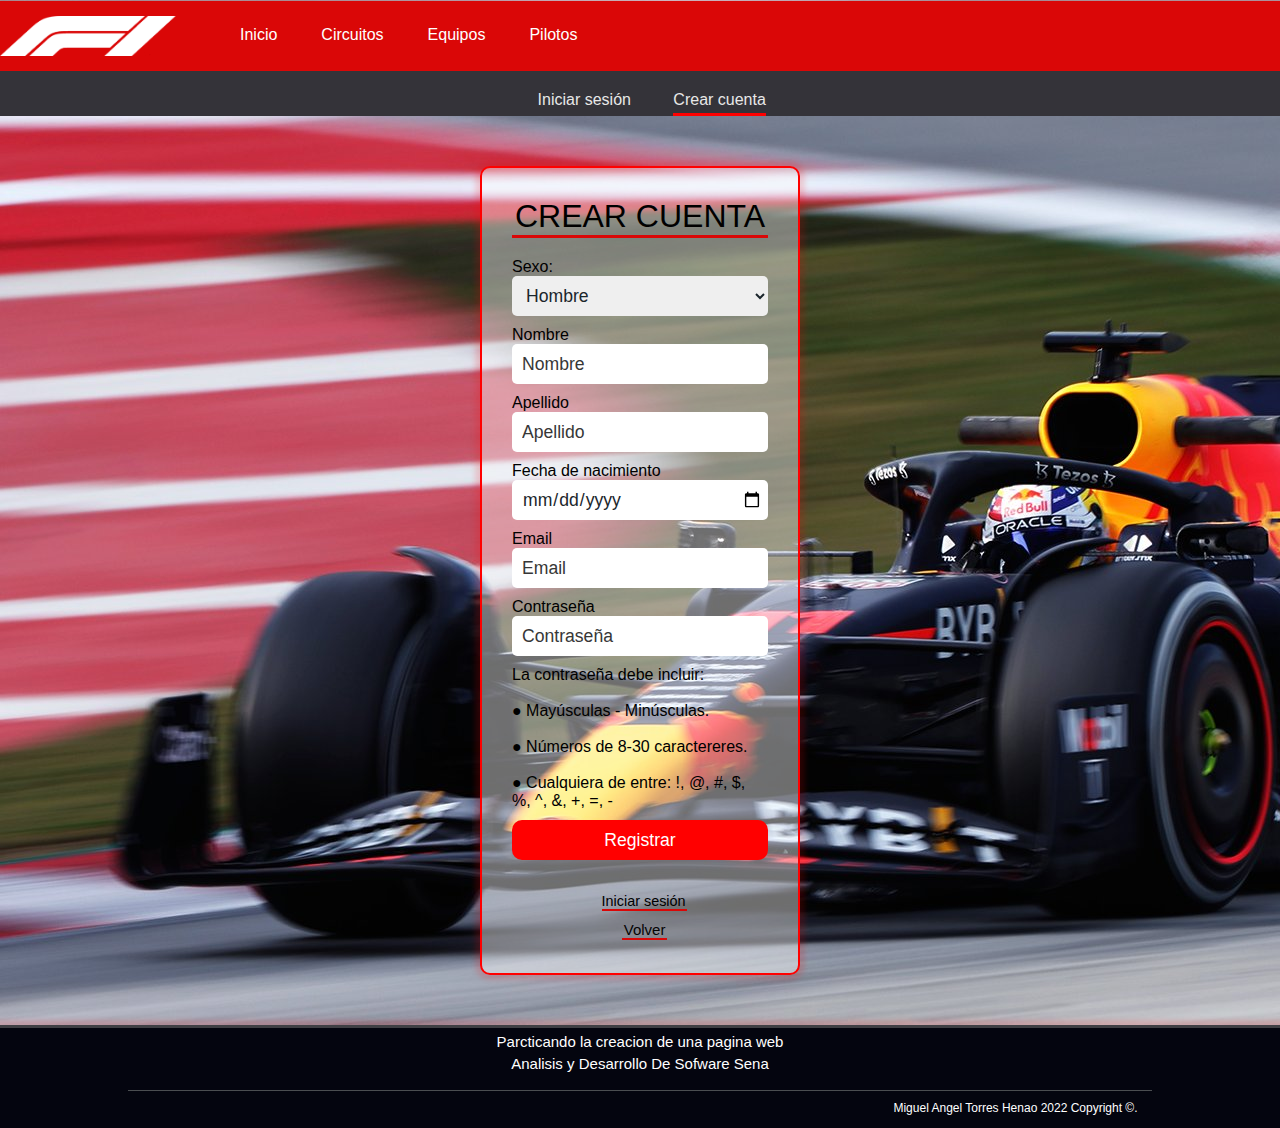
<file: registro.html>
<!DOCTYPE html>
<html lang="en">
<head>
    <meta charset="UTF-8">
    <meta http-equiv="X-UA-Compatible" content="IE=edge">
    <meta name="viewport" content="width=device-width, initial-scale=1.0">
    <link rel="stylesheet" href="registro.css">
    <title>Document</title>
</head>
<body>
    <header>
        
        <nav class="menu1">
            <a href="/index.html"><image class="logo" src="/imagenes/F1_22_game_logo.svg.png"></a>
            <ul class="menul">
                <li><a href="/index.html">Inicio</a></li>
                <li><a href="#">Circuitos</a></li>
                <li><a href="#">Equipos</a>
                    <ul class="submenu">
                        <li><a class="equipor" href="#">Red Bul</a></li>
                        <li><a class="equipof" href="#">Ferrari</a></li>
                        <li><a class="equipom" href="#">Mercedes</a></li>
                        <li><a class="equipomc" href="#">McLaren</a></li>
                        <li><a class="equipoal" href="#">Alpine</a></li>
                        <li><a class="equipoath" href="#">AlphaTauri</a></li>
                        <li><a class="equipoar" href="#">Alpha Romeo</a></li>
                        <li><a class="equipoat" href="#">Aston Martin</a></li>
                        <li><a class="equipow" href="#">Williams</a></li>
                        <li><a class="equipoh" href="#">Haas</a></li>
                        </ul></li>
                <li><a href="/pilotos.html">Pilotos</a></li>
            </ul>
        </nav>
    </header>
    <div class="ic">
<a class="ic-c" href="/login.html">Iniciar sesión</a>
<a class="ic-d" href="#">Crear cuenta</a>
</div>
    <div id="contenedor">
        <div id="central">
            <div id="login">
                <div class="titulo">
                    CREAR CUENTA
                </div>
                <form id="loginform">
                    <p>Sexo:</p> 
                        <select name="Sexo" id="Sexo">
                        <option>Hombre</option>
                        <option>Mujer</option>
                        <option>No definido</option>
                    </select>
                    
                    <p class="nombre" >Nombre</p>
                    <input type="text" name="Nombre" placeholder="Nombre" required>
                    <p class="nombre" >Apellido</p>
                    <input type="text" name="Apellido" placeholder="Apellido" required>
                    <p>Fecha de nacimiento</p>
                    <input type="date" name="date_control" />
                    <p class="correo" >Email</p>
                    <input type="text" name="Email" placeholder="Email" required>
                    <p class="correo">Contraseña</p>
                    <input type="password" placeholder="Contraseña" name="password" required>

                    <p>La contraseña debe incluir:</p>
                    <br>
                       <p>   ● Mayúsculas - Minúsculas. </p>
                       <br>
                       <p>● Números de 8-30 caractereres.</p>
                       <br>
                       <p>● Cualquiera de entre: !, @, #, $, %, ^, &, +, =, -</p>
                    
                    <button type="" title="Ingresar" name="Ingresar">Registrar</button>
                </form>
                <br>
                <div class="pie-form">
                    <a class="registrate  " href="/login.html"> Iniciar sesión</a>
                    <div class="inferior">
                       
                        <a href="/index.html"> Volver</a>
                    </div>
                </div>
            </div>
           
        </div>
    </div>
    
    <footer>
        <div class="pie-pagina">
            <div class="displa">
       <p class="pie">Parcticando la creacion de una pagina web</p> 
       <p class="pie">Analisis y Desarrollo De Sofware Sena</p> 
       <br>
       <div class="pie-e">
       <p class="pie-c">Miguel Angel Torres Henao 2022 Copyright ©.</p> </div>
    </div>
    </div>
    </footer>
</body>
</html>
</file>
<file: style.css>
*{
    margin: 0;
}

body{
    background-color: #e2e2e2;
}

/* BARRA NAVEGACION INICIO */

.logo{
    margin-top: 15px;
    height: 40px;
    width: 180px;
    }
    
    .menu1{
        -webkit-box-shadow: 0px 0px 10px 5px rgba(255, 0, 0, 0.15);
        -moz-box-shadow: 0px 0px 10px 5px rgba(255, 0, 0, 0.15);
        box-shadow: 0px 0px 10px 5px rgba(255, 0, 0, 0.15);
        margin-top: 1px;
        display: flex;
        width: 100%;
        background-color: #DA0707;
        height: 70px;
    }
    
    .menu1 ul{
        list-style: none;
       
    }
    
    .menul > li{
    margin-top: 10px;
    position: relative;
    display: inline-block;
    }
    
    .menul > li > a{
    height: 30px;
    color: #ffffff;
    display: block;
    padding: 15px 20px;
    font-family:'Trebuchet MS', 'Lucida Sans Unicode', 'Lucida Grande', 'Lucida Sans', Arial, sans-serif;
    text-decoration: none;
    }
    
    
    
    /*submenu*/
    
    .submenu{
        font-family:'Trebuchet MS', 'Lucida Sans Unicode', 'Lucida Grande', 'Lucida Sans', Arial, sans-serif;
        position: absolute;
        background: #1B1F22;
        width: 120%;
        display: none;
    }
    
    
    .submenu  li  a{
    display: block;
    padding: 15px;
    color: #e8e8e8;
    font-family:Arial, Helvetica, sans-serif;
    text-decoration: none;
    }
    
    .submenu  li:hover{
    color: #e8e8e8;
    transition: all .3s;
    }
    
    
    .menul  li:hover .submenu{
    display: block;
    }

/* videos */
.fondotr{
    background-image: url(./imagenes/fondoo3.jpg);
   
    
  
}
.imgt{
    object-position: center;
    margin-top: 1%;
    margin-bottom: 1%;
    width: 100%;
    height: 400px;
    }
    
    .slider {
        width: 60%;
        margin: auto;
        overflow: hidden;
    }
    
    .slider .ultra {
        display: flex;
        padding: 0;
        width: 400%;
        
        animation: cambio 10s infinite linear;
        animation-direction: alternate;
    }
    
    .slider .litra {
        width: 50%;
        list-style: none;
    }
    
    .slider imgt {
        width: 100%;
    }
    
    @keyframes cambio {
        0% {margin-left: 0;}
        20% {margin-left: 0;}
        
        25% {margin-left: -100%;}
        45% {margin-left: -100%;}
        
        50% {margin-left: -200%;}
        70% {margin-left: -200%;}
        
        75% {margin-left: -300%;}
        100% {margin-left: -300%;}
    }
    
    /* texto */
    .texto{
            width: 80%;
            margin-left: 10%;  
    }
/* h1 */

@font-face{
    font-family: 'mifuente';
    src: url(../fuentes/Djavaloca-Italic\ -\ DEMO.ttf);
  }
h1{
    font-family:'Trebuchet MS', 'Lucida Sans Unicode', 'Lucida Grande', 'Lucida Sans', Arial, sans-serif;
    text-align: center;
}

p{
    font-family:Arial, Helvetica, sans-serif;
    text-align: center;
}

/* pie de pagina */
.pie-e{
border-top-style: solid;
border-color: rgb(75, 78, 81);
border-width: 1px;
width: 80%;
margin-left: 10%;

}

.pie-c{
    color: #ffffff;
    width: 280px;
    text-decoration: none;
    font-size: 12px;
    margin-top: 10px;
    margin-left: 73%;
}
 .pie{
    font-size: 15px;
    margin-top: 5px;
    color: #ffffff;
    font-family:Arial, Helvetica, sans-serif;
 }
.pie-pagina{ 
    -webkit-box-shadow: 0px 0px 10px 5px rgba(255, 0, 0, 0.15);
    -moz-box-shadow: 0px 0px 10px 5px rgba(255, 0, 0, 0.15);
    box-shadow: 0px 0px 10px 5px rgba(255, 0, 0, 0.15);
    text-align: center;
    background-color: #04050f;
    height: 100px;
    border-top: solid;
    border-color: #81818179;
}

h2{
    text-align: center;
    font-family:Arial, Helvetica, sans-serif;
}

.informacion{
display:flex
}

.derecha{
font-size: 15px;
margin-left: 10%;
width: 39%;
height: 930px;
background-color: #da070700;
border-top-style: solid;
border-right: solid;
border-color: #ff0000;
border-top-right-radius: 30px;
}

.izquierda{
    padding-left: 10px;
    font-size: 15px;
    margin-left: 2%;
    width: 39%;
    height: 930px;
    background-color: rgba(0, 255, 255, 0);
    border-top-style: solid;
border-left: solid;
border-color: #ff0000;
border-top-left-radius: 30px;
}

.imgv{
    margin-left: 50px;
    width: 500px;
    height: 300px;
}

td{
    text-align: center;
    font-family:Arial, Helvetica, sans-serif;
    font-size: 12px;
    color: rgb(2, 2, 2);
    border-style: solid;
    border-color: #0c1437ee;
    width: 60px;
    border-width: 2px;
    background-color: #81818179;
}

.año{
    color: #ff0000;
}

.inicios {
    margin-left: 560%;
    font-family:Arial, Helvetica, sans-serif;
    font-size: 100%;
    color:#000000;
    width: 100%;
    height: 40px;
    border: none;
    border-radius: 10px;
    -moz-border-radius: 10px;
    -webkit-border-radius: 10px;
    background-color: #fffdfd;
    margin-top: 10px;
}

.inicios:hover{
    cursor: pointer;
    background-color: #ffffff;
    color:#ff0000;
}


.retro{
    margin-left:600%;
    font-family:Arial, Helvetica, sans-serif;
    font-size: 110%;
    color:#000000;
    width: 100%;
    height: 40px;
    border: none;
    border-radius: 10px;
    -moz-border-radius: 10px;
    -webkit-border-radius: 10px;
    background-color: #fffcfc;
    margin-top: 10px;
}
.retro:hover{
    cursor: pointer;
    background-color: #ffffff;
    color:#ff0000;
}


           /* color barra */
    .equipor:hover{
        color:#2f00ff; 
        transition: all .3s;
        border-bottom: solid;
                border-color: #2f00ff;
    }

    .equipof:hover{
        color:#ff0000;
        transition: all .3s;
border-bottom: solid;
        border-color: #ff0000;
}
    
.equipom:hover{
    color:#14d8ff;
    transition: all .3s;
border-bottom: solid;
    border-color: #14d8ff;
}

.equipomc:hover{
    color:#f98407;
    transition: all .3s;
border-bottom: solid;
    border-color: #f98407;
}

.equipoal:hover{
    color:#0788f9;
    transition: all .3s;
border-bottom: solid;
    border-color: #0788f9;
}

.equipoath:hover{
    color:#8a95fe;
    transition: all .3s;
border-bottom: solid;
    border-color: #8a95fe;
}

.equipoar:hover{
    color:#8d0000;
    transition: all .3s;
border-bottom: solid;
    border-color: #8d0000;
}

.equipoat:hover{
    color:#00b50f; 
    transition: all .3s;
border-bottom: solid;
    border-color: #00b50f;
}

.equipow:hover{
    color:#3618cd; 
    transition: all .3s;
border-bottom: solid;
    border-color: #3618cd;
}

.equipoh:hover{
    color:#5c5c5c;
    transition: all .3s;
border-bottom: solid;
    border-color: #5c5c5c;
}

busqueda

.derr{
    font-size: 10px;
    text-align: center;
}

.banderas{
    height: 400px;
    width: 600px;
}

.bb{
    width: 98%;
    border-top-style: solid;
    border-color: #ff0000;
}
</file>
<file: login.css>
*{
    margin: 0;
}

body{
    background-image: url(/imagenes/fondoántalla.jfif);
}

/* BARRA NAVEGACION INICIO */

.logo{
    margin-top: 15px;
    height: 40px;
    width: 180px;
    }
    
    .menu1{
        -webkit-box-shadow: 0px 0px 10px 5px rgba(255, 0, 0, 0.15);
        -moz-box-shadow: 0px 0px 10px 5px rgba(255, 0, 0, 0.15);
        box-shadow: 0px 0px 10px 5px rgba(255, 0, 0, 0.15);
        margin-top: 1px;
        display: flex;
        width: 100%;
        background-color: #DA0707;
        height: 70px;
    }
    
    .menu1 ul{
        list-style: none;
       
    }
    
    .menul > li{
    margin-top: 10px;
    position: relative;
    display: inline-block;
    }
    
    .menul > li > a{
    height: 30px;
    color: #ffffff;
    display: block;
    padding: 15px 20px;
    font-family:'Trebuchet MS', 'Lucida Sans Unicode', 'Lucida Grande', 'Lucida Sans', Arial, sans-serif;
    text-decoration: none;
    
    }
    
    
    
    /*submenu*/
    
    .submenu{
        font-family:'Trebuchet MS', 'Lucida Sans Unicode', 'Lucida Grande', 'Lucida Sans', Arial, sans-serif;
        position: absolute;
        background: #1B1F22;
        width: 120%;
        display: none;
    }
    
    
    .submenu  li  a{
    display: block;
    padding: 15px;
    color: #e8e8e8;
    font-family:Arial, Helvetica, sans-serif;
    text-decoration: none;
    }
    
    .submenu  li:hover{
    color: #e8e8e8;
    transition: all .3s;
    }
    
    
    .menul  li:hover .submenu{
    display: block;
    }

/* ic */
.ic{
    padding-top: 20px;
    background-color: rgb(52, 51, 57);
    height: 25px;
}

.ic-c{  
margin-left: 42%;
font-family:Arial, Helvetica, sans-serif;
color: #e8e8e8;
text-decoration: none;
border-bottom-style: solid;
border-bottom-color: #ff0000;
padding-bottom: 5px;
}
.ic-d:hover{
    padding-bottom: 5px;
    border-bottom-style: solid;
    border-bottom-color: #ff0000;
}
.ic-d{
    margin-left: 3%;
    font-family:Arial, Helvetica, sans-serif;
    color: #e8e8e8;
    text-decoration: none;
   
    }
    
/* pie de pagina */
.pie-e{
    border-top-style: solid;
    border-color: rgb(75, 78, 81);
    border-width: 1px;
    width: 80%;
    margin-left: 10%;
    
    }
    
    .pie-c{
        font-family:Arial, Helvetica, sans-serif;
        color: #ffffff;
        width: 280px;
        text-decoration: none;
        font-size: 12px;
        margin-top: 10px;
        margin-left: 73%;
    }
     .pie{
        
        font-size: 15px;
        margin-top: 5px;
        color: #ffffff;
        font-family:Arial, Helvetica, sans-serif;
     }
    .pie-pagina{
        -webkit-box-shadow: 0px 0px 5px 5px rgba(255, 0, 0, 0.15);
        -moz-box-shadow: 0px 0px 5px 5px rgba(255, 0, 0, 0.15);
        box-shadow: 0px 0px 5px 5px rgba(255, 0, 0, 0.15);
        text-align: center;
        background-color: #04050f;
        height: 100px;
        border-top: solid;
        border-color: #81818179;
    }


/* login */
    #contenedor {
        display: flex;
        align-items: center;
        justify-content: center;
        
        margin: 0;
        padding: 0;
        
        min-height: 71vh;
        width: 100%;
        height: 100%;
    }
    
    #central {
        max-width: 320px;
        width: 100%;
    }
    
    .titulo {
        font-family:Arial, Helvetica, sans-serif;
        font-size: 200%;
        color:#000000;
        text-align: center;
        margin-bottom: 20px;
        border-bottom-style: solid;
        border-color: #DA0707;
    }
    
    #login {
        width: 100%;
        padding: 30px 30px;
        background-color: #ffffff6d;
        -webkit-box-shadow: 0px 0px 5px 5px rgba(255, 0, 0, 0.15);
        -moz-box-shadow: 0px 0px 5px 5px rgba(255, 0, 0, 0.15);
        box-shadow: 0px 0px 5px 5px rgba(255, 0, 0, 0.15);
        border-color: #ff0000;
        border-style: solid;
        border-width: 2px;
        border-radius: 10px;
        -moz-border-radius: 10px;
        -webkit-border-radius: 10px;
        box-sizing: border-box;
    }
    
    #login input {
        font-family:Arial, Helvetica, sans-serif;
        font-size: 110%;
        color: #1b262c;
        
        display: block;
        width: 100%;
        height: 40px;
        
        margin-bottom: 10px;
        padding: 5px 5px 5px 10px;
        
        box-sizing: border-box;
        
        border: none;
        border-radius: 5px;
        -moz-border-radius: 5px;
        -webkit-border-radius: 5px;
    }
    
    #login input::placeholder {
        font-family:Arial, Helvetica, sans-serif;
        color: #373737;
    }
    
    #login button {
        font-family:Arial, Helvetica, sans-serif;
        font-size: 110%;
        color:#ffffff;
        width: 100%;
        height: 40px;
        border: none;
        
        border-radius: 10px;
        -moz-border-radius: 10px;
        -webkit-border-radius: 10px;
        
        background-color: #ff0000;
        
        margin-top: 10px;
    }
    
    #login button:hover {
        transition: all .4s;
        background-color: #ffffff;
        color:#000000;
        border-style: solid;
        border-color: red;
    }
    
    .pie-form {
        font-size: 90%;   
        margin-top: 15px;
    }
    .correo{
        font-family:Arial, Helvetica, sans-serif;
    }

    .perdiste{
       width: 154px;
        border-bottom-style: solid;
        border-color: #DA0707;
        border-width: 2px;
        margin-left: 22%;
    }

    .registrate{
        margin-left: 37%;
        width: 67px;
        border-bottom-style: solid;
        border-color: #DA0707;
        border-width: 2px;
    }
    
    .pie-form a {
        font-family:Arial, Helvetica, sans-serif;
        display: block;
        text-decoration: none;
        color: #000000;
        margin-bottom: 3px;
    }
    
    .pie-form a:hover {
        color: #343434;
    }
    
    .inferior {
        margin-top: 10px;
        font-size: 90%;
        text-align: center;
    }
    
    .inferior a {
        font-size: 15px;
        font-family:Arial, Helvetica, sans-serif;
        display: block;
        text-decoration: none;
        color: #040404;
        margin-bottom: 3px;
        width: 45px;
        border-bottom-style: solid;
        border-color: #DA0707;
        border-width: 2px;
        margin-left: 43%;
    }
    
    .inferior a:hover {
        width: 45px;
        border-bottom-style: solid;
        border-color: #DA0707;
        border-width: 2px;
        margin-left: 43%;
    }
    

   /* color barra */
   .equipor:hover{
    color:#2f00ff; 
    transition: all .3s;
    border-bottom: solid;
            border-color: #2f00ff;
}

.equipof:hover{
    color:#ff0000;
    transition: all .3s;
border-bottom: solid;
    border-color: #ff0000;
}

.equipom:hover{
color:#14d8ff;
transition: all .3s;
border-bottom: solid;
border-color: #14d8ff;
}

.equipomc:hover{
color:#f98407;
transition: all .3s;
border-bottom: solid;
border-color: #f98407;
}

.equipoal:hover{
color:#0788f9;
transition: all .3s;
border-bottom: solid;
border-color: #0788f9;
}

.equipoath:hover{
color:#8a95fe;
transition: all .3s;
border-bottom: solid;
border-color: #8a95fe;
}

.equipoar:hover{
color:#8d0000;
transition: all .3s;
border-bottom: solid;
border-color: #8d0000;
}

.equipoat:hover{
color:#00b50f; 
transition: all .3s;
border-bottom: solid;
border-color: #00b50f;
}

.equipow:hover{
color:#3618cd; 
transition: all .3s;
border-bottom: solid;
border-color: #3618cd;
}

.equipoh:hover{
color:#5c5c5c;
transition: all .3s;
border-bottom: solid;
border-color: #5c5c5c;
}
</file>
<file: pilotos.css>
*{
    margin: 0;
}

body{
    background-color: #e2e2e2;
}

/* BARRA NAVEGACION INICIO */

.logo{
margin-top: 15px;
height: 40px;
width: 180px;
}

.menu1{
    -webkit-box-shadow: 0px 0px 10px 5px rgba(255, 0, 0, 0.15);
    -moz-box-shadow: 0px 0px 10px 5px rgba(255, 0, 0, 0.15);
    box-shadow: 0px 0px 10px 5px rgba(255, 0, 0, 0.15);
    margin-top: 1px;
    display: flex;
    width: 100%;
    background-color: #DA0707;
    height: 70px;
}

.menu1 ul{
    list-style: none;
   
}

.menul > li{
margin-top: 10px;
position: relative;
display: inline-block;
}

.menul > li > a{
height: 30px;
color: #ffffff;
display: block;
padding: 15px 20px;
font-family:'Trebuchet MS', 'Lucida Sans Unicode', 'Lucida Grande', 'Lucida Sans', Arial, sans-serif;
text-decoration: none;

}



/*submenu*/

.submenu{
    font-family:'Trebuchet MS', 'Lucida Sans Unicode', 'Lucida Grande', 'Lucida Sans', Arial, sans-serif;
    position: absolute;
    background: #1B1F22;
    width: 120%;
    display: none;
}


.submenu  li  a{
display: block;
padding: 15px;
color: #e8e8e8;
font-family:Arial, Helvetica, sans-serif;
text-decoration: none;
}

.submenu  li:hover{
color: #e8e8e8;
transition: all .3s;
}


.menul  li:hover .submenu{
display: block;
}

/* TITULO */

.titulo{
    margin-left: 10%;
    margin-top: 10px;
    height: 85px;
    width: 1000px;
    border-top-style: solid;
    border-right-style: solid;
    border-color: #1B1F22;
    border-width: 9px;
    border-top-right-radius: 30px;
    font-family:'Segoe UI', Tahoma, Geneva, Verdana, sans-serif;

}

h1{
    margin-top: 30px;
    margin-left: 60px;
}

/* pilotos */
.rf{
    display: flex;
}
/* marcos */
.marco-r{
    margin-top: 30px;
    margin-left:4%;
    background-color: #200fe200;
    width: 300PX;
    height: 425PX;
    border-top-style: solid;
    border-right-style: solid;
    border-color: #000000;
    border-width: 4px;
    border-top-right-radius: 30px;
    font-family:'Segoe UI', Tahoma, Geneva, Verdana, sans-serif;
    font-size: 30px;
}

.marco-r:hover{
    border-color: #2f00ff;
}


.marco-f{
    margin-top: 30px;
    margin-left:4%;
    background-color: #200fe200;
    width: 300PX;
    height: 425PX;
    border-top-style: solid;
    border-right-style: solid;
    border-color: #000000;
    border-width: 4px;
    border-top-right-radius: 30px;
    font-family:'Segoe UI', Tahoma, Geneva, Verdana, sans-serif;
    font-size: 30px;
}
.marco-f:hover{
    border-color: #f90707;
}


.marco-m{
    margin-top: 30px;
    margin-left:4%;
    background-color: #00000000;
    width: 300PX;
    height: 425PX;
    border-top-style: solid;
    border-right-style: solid;
    border-color: #000000;
    border-width: 4px;
    border-top-right-radius: 30px;
    font-family:'Segoe UI', Tahoma, Geneva, Verdana, sans-serif;
    font-size: 30px;
}


.marco-m:hover{
    border-color: #14d8ff;
    
}


.marco-mc{
    margin-top: 30px;
    margin-left:4%;
    background-color: #200fe200;
    width: 300PX;
    height: 425PX;
    border-top-style: solid;
    border-right-style: solid;
    border-color: #000000;
    border-width: 4px;
    border-top-right-radius: 30px;
    font-family:'Segoe UI', Tahoma, Geneva, Verdana, sans-serif;
    font-size: 30px;
}

.marco-mc:hover{
    border-color: #f98407; 
}


.marco-ap{
    margin-top: 30px;
    margin-left:4%;
    background-color: #200fe200;
    width: 300PX;
    height: 425PX;
    border-top-style: solid;
    border-right-style: solid;
    border-color: #000000;
    border-width: 4px;
    border-top-right-radius: 30px;
    font-family:'Segoe UI', Tahoma, Geneva, Verdana, sans-serif;
    font-size: 30px;
}

.marco-ap:hover{
    border-color: #0788f9; 
}


.marco-am{
    margin-top: 30px;
    margin-left:4%;
    background-color: #200fe200;
    width: 300PX;
    height: 425PX;
    border-top-style: solid;
    border-right-style: solid;
    border-color: #000000;
    border-width: 4px;
    border-top-right-radius: 30px;
    font-family:'Segoe UI', Tahoma, Geneva, Verdana, sans-serif;
    font-size: 30px;
}

.marco-am:hover{
    border-color: #00b50f; 
}



.marco-aph{
    margin-top: 30px;
    margin-left:4%;
    background-color: #200fe200;
    width: 300PX;
    height: 425PX;
    border-top-style: solid;
    border-right-style: solid;
    border-color: #000000;
    border-width: 4px;
    border-top-right-radius: 30px;
    font-family:'Segoe UI', Tahoma, Geneva, Verdana, sans-serif;
    font-size: 30px;
}

.marco-aph:hover{
    border-color: #8a95fe; 
}

.marco-ar{
    margin-top: 30px;
    margin-left:4%;
    background-color: #200fe200;
    width: 300PX;
    height: 425PX;
    border-top-style: solid;
    border-right-style: solid;
    border-color: #000000;
    border-width: 4px;
    border-top-right-radius: 30px;
    font-family:'Segoe UI', Tahoma, Geneva, Verdana, sans-serif;
    font-size: 30px;
}

.marco-ar:hover{
    border-color: #8d0000; 
}

.marco-w{
    margin-top: 30px;
    margin-left:4%;
    background-color: #200fe200;
    width: 300PX;
    height: 425PX;
    border-top-style: solid;
    border-right-style: solid;
    border-color: #000000;
    border-width: 4px;
    border-top-right-radius: 30px;
    font-family:'Segoe UI', Tahoma, Geneva, Verdana, sans-serif;
    font-size: 30px;
}

.marco-w:hover{
    border-color: #3618cd; 
}


.marco-h{
    margin-top: 30px;
    margin-left:4%;
    background-color: #200fe200;
    width: 300PX;
    height: 425PX;
    border-top-style: solid;
    border-right-style: solid;
    border-color: #000000;
    border-width: 4px;
    border-top-right-radius: 30px;
    font-family:'Segoe UI', Tahoma, Geneva, Verdana, sans-serif;
    font-size: 30px;
}

.marco-h:hover{
    border-color: #5c5c5c; 
}


/* INFORMACION FILA 1 */
.nombre-nu{
    display: flex;
}

.numero{
width: 80px;
height: 90px;
}

.foto{
margin-left: -10px;
margin-top: -30px;
}
.apellido{
    margin-left: 10px;
    margin-top: -15px;
}

.nombre{
    margin-left: 10px;
}
/* color equipo */
.eq-r{
    color: #2f00ff;
    font-size: 15px;
    margin-left: 10px;
    }

    .eq-f{
        color: #f90707;
        font-size: 15px;
        margin-left: 10px;
        }

        .eq-m{
            color: #14d8ff;
            font-size: 15px;
            margin-left: 10px;
            }

.eq-mc{
    color: #f98407;
    font-size: 15px;
    margin-left: 10px;
    }


    .eq-ap{
        color: #0788f9;
        font-size: 15px;
        margin-left: 10px;
        }

        .eq-am{
            color: #00b50f;
            font-size: 15px;
            margin-left: 10px;
            }

            .eq-aph{
                color: #8a95fe;
                font-size: 15px;
                margin-left: 10px;
                }

                .eq-ar{
                    color: #8d0000;
                    font-size: 15px;
                    margin-left: 10px;  
                    }
    
                    .eq-w{
                        color: #3618cd;
                        font-size: 15px;
                        margin-left: 10px;  
                        }
        
                        .eq-h{
                            color: #5c5c5c;
                            font-size: 15px;
                            margin-left: 10px;  
                            }
            
.info{
    font-size: 15px;
    margin-left: 10px;
}


.bandera{
    border-style: solid;
    border-color: #1B1F22;
    border-width: 2px;
    border-radius: 10px;
    width: 75px;
    margin-left: 200px;
    margin-top: -100px;
}


/* pie de pagina */
.pie-e{
    border-top-style: solid;
    border-color: rgb(75, 78, 81);
    border-width: 1px;
    width: 80%;
    margin-left: 10%;
    
    }
    
    .pie-c{
        font-family:Arial, Helvetica, sans-serif;
        color: #ffffff;
        width: 280px;
        text-decoration: none;
        font-size: 12px;
        margin-top: 10px;
        margin-left: 73%;
    }
     .pie{
        font-size: 15px;
        margin-top: 5px;
        color: #ffffff;
        font-family:Arial, Helvetica, sans-serif;
     }
    .pie-pagina{
        -webkit-box-shadow: 0px 0px 10px 5px #818181;;
        -moz-box-shadow: 0px 0px 10px 5px #818181;;
        box-shadow: 0px 0px 10px 5px #818181;;
        text-align: center;
        background-color: #04050f;
        height: 100px;
        border-top: solid;
        
    }

    .inicios {
        margin-left: 560%;
        font-family:Arial, Helvetica, sans-serif;
        font-size: 100%;
        color:#000000;
        width: 100%;
        height: 40px;
        border: none;
        border-radius: 10px;
        -moz-border-radius: 10px;
        -webkit-border-radius: 10px;
        background-color: #fffdfd;
        margin-top: 10px;
    }

    .inicios:hover{
        cursor: pointer;
        background-color: #ffffff;
        color:#ff0000;
    }

    
    .retro{
        margin-left:600%;
        font-family:Arial, Helvetica, sans-serif;
        font-size: 110%;
        color:#000000;
        width: 100%;
        height: 40px;
        border: none;
        border-radius: 10px;
        -moz-border-radius: 10px;
        -webkit-border-radius: 10px;
        background-color: #fffcfc;
        margin-top: 10px;
    }

    /* color barra */
    .equipor:hover{
        color:#2f00ff; 
        transition: all .3s;
        border-bottom: solid;
                border-color: #2f00ff;
    }

    .equipof:hover{
        color:#ff0000;
        transition: all .3s;
border-bottom: solid;
        border-color: #ff0000;
}
    
.equipom:hover{
    color:#14d8ff;
    transition: all .3s;
border-bottom: solid;
    border-color: #14d8ff;
}

.equipomc:hover{
    color:#f98407;
    transition: all .3s;
border-bottom: solid;
    border-color: #f98407;
}

.equipoal:hover{
    color:#0788f9;
    transition: all .3s;
border-bottom: solid;
    border-color: #0788f9;
}

.equipoath:hover{
    color:#8a95fe;
    transition: all .3s;
border-bottom: solid;
    border-color: #8a95fe;
}

.equipoar:hover{
    color:#8d0000;
    transition: all .3s;
border-bottom: solid;
    border-color: #8d0000;
}

.equipoat:hover{
    color:#00b50f; 
    transition: all .3s;
border-bottom: solid;
    border-color: #00b50f;
}

.equipow:hover{
    color:#3618cd; 
    transition: all .3s;
border-bottom: solid;
    border-color: #3618cd;
}

.equipoh:hover{
    color:#5c5c5c;
    transition: all .3s;
border-bottom: solid;
    border-color: #5c5c5c;
}
</file>
<file: registro.css>
*{
    margin: 0;
}

body{
    background-image: url(/imagenes/fondoántalla.jfif);
}

/* BARRA NAVEGACION INICIO */

.logo{
    margin-top: 15px;
    height: 40px;
    width: 180px;
    }
    
    .menu1{
        -webkit-box-shadow: 0px 0px 10px 5px rgba(255, 0, 0, 0.15);
        -moz-box-shadow: 0px 0px 10px 5px rgba(255, 0, 0, 0.15);
        box-shadow: 0px 0px 10px 5px rgba(255, 0, 0, 0.15);
        margin-top: 1px;
        display: flex;
        width: 100%;
        background-color: #DA0707;
        height: 70px;
    }
    
    .menu1 ul{
        list-style: none;
       
    }
    
    .menul > li{
    margin-top: 10px;
    position: relative;
    display: inline-block;
    }
    
    .menul > li > a{
    height: 30px;
    color: #ffffff;
    display: block;
    padding: 15px 20px;
    font-family:'Trebuchet MS', 'Lucida Sans Unicode', 'Lucida Grande', 'Lucida Sans', Arial, sans-serif;
    text-decoration: none;
    
    }
    
    
    
    /*submenu*/
    
    .submenu{
        font-family:'Trebuchet MS', 'Lucida Sans Unicode', 'Lucida Grande', 'Lucida Sans', Arial, sans-serif;
        position: absolute;
        background: #1B1F22;
        width: 120%;
        display: none;
    }
    
    
    .submenu  li  a{
    display: block;
    padding: 15px;
    color: #e8e8e8;
    font-family:Arial, Helvetica, sans-serif;
    text-decoration: none;
    }
    
    .submenu  li:hover{
    color: #e8e8e8;
    transition: all .3s;
    }
    
    
    .menul  li:hover .submenu{
    display: block;
    }

/* ic */
.ic{
    padding-top: 20px;
    background-color: rgb(52, 51, 57);
    height: 25px;
}

.ic-c{  
margin-left: 42%;
font-family:Arial, Helvetica, sans-serif;
color: #e8e8e8;
text-decoration: none;

}
.ic-c:hover{
    padding-bottom: 5px;
    border-bottom-style: solid;
    border-bottom-color: #ff0000;
}
.ic-d{
    margin-left: 3%;
    font-family:Arial, Helvetica, sans-serif;
    color: #e8e8e8;
    text-decoration: none;
    border-bottom-style: solid;
    border-bottom-color: #ff0000;
    padding-bottom: 5px;
    }
    
/* pie de pagina */
.pie-e{
    border-top-style: solid;
    border-color: rgb(75, 78, 81);
    border-width: 1px;
    width: 80%;
    margin-left: 10%;
    
    }
    
    .pie-c{
        font-family:Arial, Helvetica, sans-serif;
        color: #ffffff;
        width: 280px;
        text-decoration: none;
        font-size: 12px;
        margin-top: 10px;
        margin-left: 73%;
    }
     .pie{
        
        font-size: 15px;
        margin-top: 5px;
        color: #ffffff;
        font-family:Arial, Helvetica, sans-serif;
     }
    .pie-pagina{
        -webkit-box-shadow: 0px 0px 5px 5px rgba(255, 0, 0, 0.15);
        -moz-box-shadow: 0px 0px 5px 5px rgba(255, 0, 0, 0.15);
        box-shadow: 0px 0px 5px 5px rgba(255, 0, 0, 0.15);
        text-align: center;
        background-color: #04050f;
        height: 100px;
        border-top: solid;
        border-color: #81818179;
    }


/* login */
    #contenedor {
        display: flex;
        align-items: center;
        justify-content: center;
        
        margin-top: 50px;
        margin-bottom: 50px;
        padding: 0;
        
        min-height: 71vh;
        width: 100%;
        height: 100%;
    }
    
    #central {
        max-width: 320px;
        width: 100%;
    }
    
    .titulo {
        font-family:Arial, Helvetica, sans-serif;
        font-size: 200%;
        color:#000000;
        text-align: center;
        margin-bottom: 20px;
        border-bottom-style: solid;
        border-color: #DA0707;
    }
    
    #login {
        width: 100%;
        padding: 30px 30px;
        background-color: #ffffff6d;
        -webkit-box-shadow: 0px 0px 5px 5px rgba(255, 0, 0, 0.15);
        -moz-box-shadow: 0px 0px 5px 5px rgba(255, 0, 0, 0.15);
        box-shadow: 0px 0px 5px 5px rgba(255, 0, 0, 0.15);
        border-color: #ff0000;
        border-style: solid;
        border-width: 2px;
        border-radius: 10px;
        -moz-border-radius: 10px;
        -webkit-border-radius: 10px;
        box-sizing: border-box;
    }
    
    select, option{
        font-family:Arial, Helvetica, sans-serif;
        font-size: 110%;
        color: #1b262c;
        
        display: block;
        width: 100%;
        height: 40px;
        
        margin-bottom: 10px;
        padding: 5px 5px 5px 10px;
        
        box-sizing: border-box;
        
        border: none;
        border-radius: 5px;
        -moz-border-radius: 5px;
        -webkit-border-radius: 5px;
    }
    

    #login input {
        font-family:Arial, Helvetica, sans-serif;
        font-size: 110%;
        color: #1b262c;
        
        display: block;
        width: 100%;
        height: 40px;
        
        margin-bottom: 10px;
        padding: 5px 5px 5px 10px;
        
        box-sizing: border-box;
        
        border: none;
        border-radius: 5px;
        -moz-border-radius: 5px;
        -webkit-border-radius: 5px;
    }
    
    #login input::placeholder {
        font-family:Arial, Helvetica, sans-serif;
        color: #373737;
    }
    
    #login button {
        font-family:Arial, Helvetica, sans-serif;
        font-size: 110%;
        color:#ffffff;
        width: 100%;
        height: 40px;
        border: none;
        
        border-radius: 10px;
        -moz-border-radius: 10px;
        -webkit-border-radius: 10px;
        
        background-color: #ff0000;
        
        margin-top: 10px;
    }
    
    #login button:hover {
        background-color: #ffffff;
        color:#000000;
        border-style: solid;
        border-color: red;
    }
    
    .pie-form {
        font-size: 90%;   
        margin-top: 15px;
    }
    .correo{
        font-family:Arial, Helvetica, sans-serif;
    }

    .perdiste{
       width: 154px;
        border-bottom-style: solid;
        border-color: #DA0707;
        border-width: 2px;
        margin-left: 22%;
    }

    .registrate{
        margin-left: 35%;
        width: 85px;
        border-bottom-style: solid;
        border-color: #DA0707;
        border-width: 2px;
    }
    
    .pie-form a {
        font-family:Arial, Helvetica, sans-serif;
        display: block;
        text-decoration: none;
        color: #000000;
        margin-bottom: 3px;
    }
    
    .pie-form a:hover {
        color: #343434;
    }
    
    .inferior {
        margin-top: 10px;
        font-size: 90%;
        text-align: center;
    }
    
    .inferior a {
        font-size: 15px;
        font-family:Arial, Helvetica, sans-serif;
        display: block;
        text-decoration: none;
        color: #040404;
        margin-bottom: 3px;
        width: 45px;
        border-bottom-style: solid;
        border-color: #DA0707;
        border-width: 2px;
        margin-left: 43%;
    }
    
    .inferior a:hover {
        width: 45px;
        border-bottom-style: solid;
        border-color: #DA0707;
        border-width: 2px;
        margin-left: 43%;
    }
    

    p{
        font-family:Arial, Helvetica, sans-serif;
    }

   /* color barra */
   .equipor:hover{
    color:#2f00ff; 
    transition: all .3s;
    border-bottom: solid;
            border-color: #2f00ff;
}

.equipof:hover{
    color:#ff0000;
    transition: all .3s;
border-bottom: solid;
    border-color: #ff0000;
}

.equipom:hover{
color:#14d8ff;
transition: all .3s;
border-bottom: solid;
border-color: #14d8ff;
}

.equipomc:hover{
color:#f98407;
transition: all .3s;
border-bottom: solid;
border-color: #f98407;
}

.equipoal:hover{
color:#0788f9;
transition: all .3s;
border-bottom: solid;
border-color: #0788f9;
}

.equipoath:hover{
color:#8a95fe;
transition: all .3s;
border-bottom: solid;
border-color: #8a95fe;
}

.equipoar:hover{
color:#8d0000;
transition: all .3s;
border-bottom: solid;
border-color: #8d0000;
}

.equipoat:hover{
color:#00b50f; 
transition: all .3s;
border-bottom: solid;
border-color: #00b50f;
}

.equipow:hover{
color:#3618cd; 
transition: all .3s;
border-bottom: solid;
border-color: #3618cd;
}

.equipoh:hover{
color:#5c5c5c;
transition: all .3s;
border-bottom: solid;
border-color: #5c5c5c;
}
</file>
